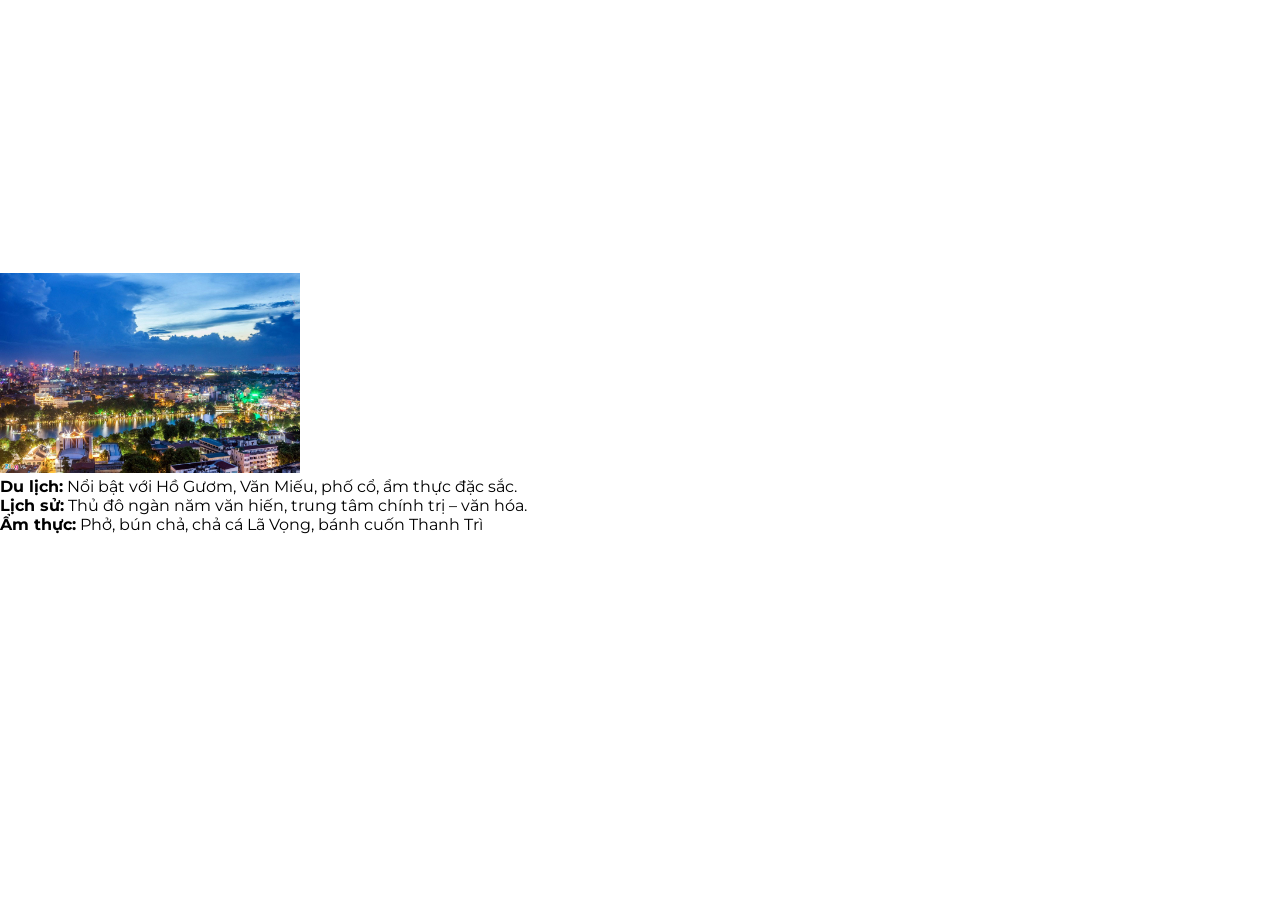
<file: hanoi.html>
<!-- hanoi.html -->
<!DOCTYPE html>
<html lang="vi">
<head>
    <meta charset="UTF-8">
    <title>Du lịch Hà Nội</title>
    <link rel="stylesheet" href="style.css">
</head>
<body>
    <h1>Khám phá Hà Nội</h1>
    <img src="image/hanoi.jpg" alt="Hà Nội" style="width: 300px;">
    <p><b>Du lịch:</b> Nổi bật với Hồ Gươm, Văn Miếu, phố cổ, ẩm thực đặc sắc.</p>
    <p><b>Lịch sử:</b> Thủ đô ngàn năm văn hiến, trung tâm chính trị – văn hóa.</p>
    <p><b>Ẩm thực:</b> Phở, bún chả, chả cá Lã Vọng, bánh cuốn Thanh Trì</p>
</body>
</html>
</file>
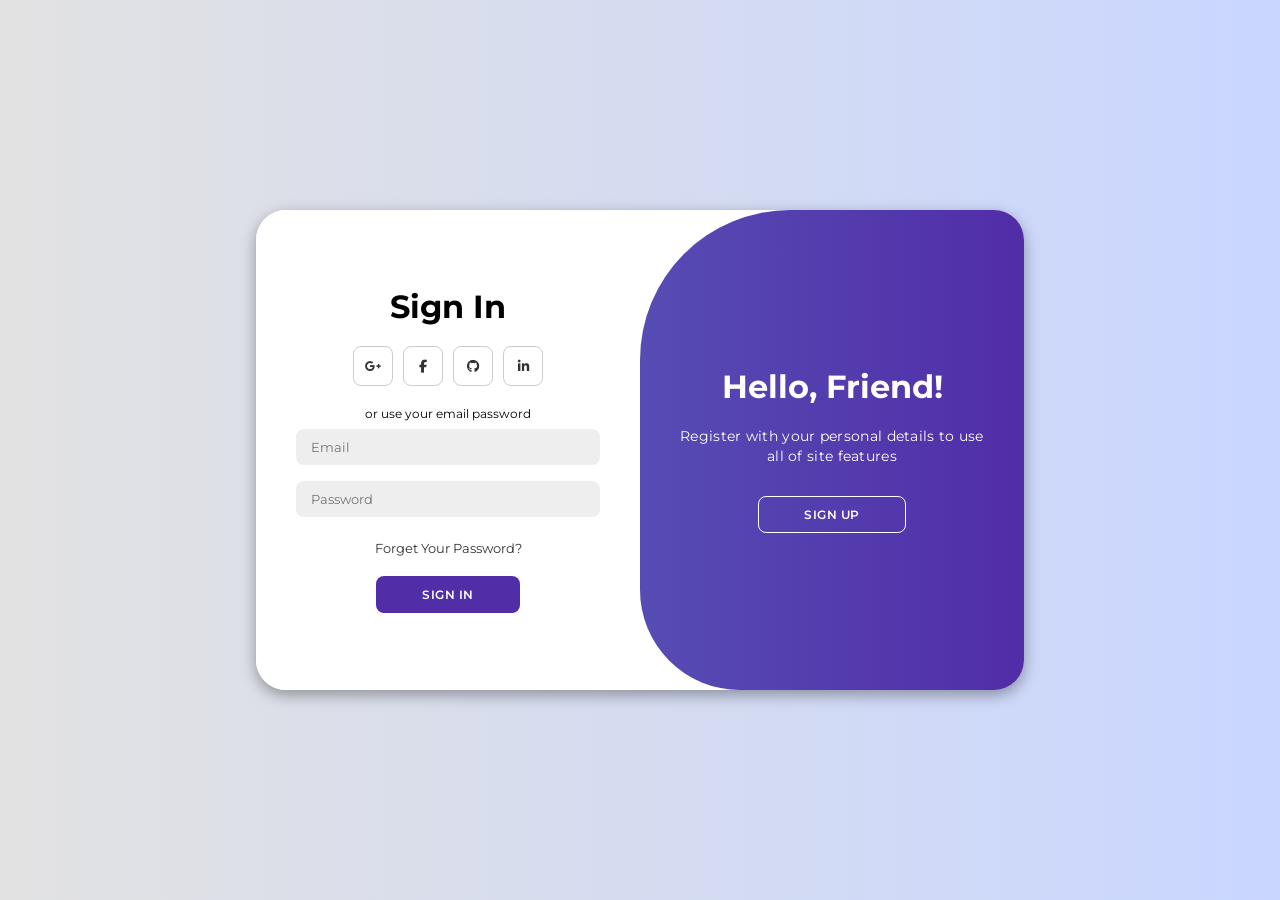
<file: signin.html>
<!DOCTYPE html>
<html lang="en">

<head>
    <meta charset="UTF-8">
    <meta name="viewport" content="width=device-width, initial-scale=1.0">
    <link rel="stylesheet" href="https://cdnjs.cloudflare.com/ajax/libs/font-awesome/6.4.2/css/all.min.css">
    <link rel="stylesheet" href="stylesignin.css">
    <title>Login </title>
</head>

<body>

    <div class="container" id="container">
        <div class="form-container sign-up">
            <form>
                <h1>Create Account</h1>
                <div class="social-icons">
                    <a href="#" class="icon"><i class="fa-brands fa-google-plus-g"></i></a>
                    <a href="#" class="icon"><i class="fa-brands fa-facebook-f"></i></a>
                    <a href="#" class="icon"><i class="fa-brands fa-github"></i></a>
                    <a href="#" class="icon"><i class="fa-brands fa-linkedin-in"></i></a>
                </div>
                <span>or use your email for registeration</span>
                <input type="text" placeholder="Name">
                <input type="email" placeholder="Email">
                <input type="password" placeholder="Password">
                <button>Sign Up</button>
            </form>
        </div>
        <div class="form-container sign-in">
            <form>
                <h1>Sign In</h1>
                <div class="social-icons">
                    <a href="#" class="icon"><i class="fa-brands fa-google-plus-g"></i></a>
                    <a href="#" class="icon"><i class="fa-brands fa-facebook-f"></i></a>
                    <a href="#" class="icon"><i class="fa-brands fa-github"></i></a>
                    <a href="#" class="icon"><i class="fa-brands fa-linkedin-in"></i></a>
                </div>
                <span>or use your email password</span>
                <input type="email" placeholder="Email">
                <input type="password" placeholder="Password">
                <a href="#">Forget Your Password?</a>
                <button>Sign In</button>
            </form>
        </div>
        <div class="toggle-container">
            <div class="toggle">
                <div class="toggle-panel toggle-left">
                    <h1>Welcome Back!</h1>
                    <p>Enter your personal details to use all of site features</p>
                    <button class="hidden" id="login">Sign In</button>
                </div>
                <div class="toggle-panel toggle-right">
                    <h1>Hello, Friend!</h1>
                    <p>Register with your personal details to use all of site features</p>
                    <button class="hidden" id="register">Sign Up</button>
                </div>
            </div>
        </div>
    </div>

    <script src="script.js"></script>
</body>

</html>
</file>
<file: style.css>
@import url('https://fonts.googleapis.com/css2?family=Montserrat:wght@300;400;500;600;700&display=swap');
*{
    margin: 0;
    padding: 0;
    box-sizing: border-box;
    font-family: 'Montserrat', sans-serif;
}

html{
    scroll-behavior: smooth;
}

body{
    width: 100%;
    background-color: #fff;
}
/*Header*/
#header{
    display: flex;
    align-items: center;
    justify-content: space-between;
    padding: 20px 80px;
    background-color:#f7f0b6;
    height: 80px;
    position: fixed;
    top: 0;
    left: 0;
    width: 100%;
    z-index: 1000;
    transition: transform 0.4s ease;
    box-shadow: none;
}

#navbar {
    z-index: 1000;
    display: flex;
    align-items: center;
    justify-content: space-between;
    width: 100%;
    margin-right: 0; 
}
.navbar-content {
    display: flex;
    align-items: center;
    justify-content: space-between;
    flex: 1;
}
#navbar ul {
    display: flex;
    align-items: center;
    list-style: none;
    padding: 0;
    margin: 0;
}

#navbar .navbar-left {
    margin: 0 50px;
    justify-content: flex-start;
    flex: 1;
}

#navbar .navbar-right {
    justify-content: flex-end;
    flex: 1;
}

#navbar .navbar-left li,
#navbar .navbar-right li {
    padding: 0 20px;
    position: relative;
}

#navbar li{
    list-style: none;
    padding: 0 20px;
    position: relative;
    
}
#navbar li a{
    text-decoration: none;
    font-size: 16px;
    font-weight: 600;
    color: #3c3002;
    transition: 0.3s ease;
}
#navbar li a:hover,
#navbar li a.active{
    color: #83883d;
}
#navbar li a.active::after,
#navbar li a:hover::after{
    content: "";
    width: 50%;
    background: #e9d58e;
    height: 2px;
    position: absolute;
    bottom: -4px;
    left: 20px;
}
.search-form {
    padding: 0 10px;
    display: flex;
    align-items: center;
    gap: 10px;
    margin: 0 20px;
}

.search-form input[type="text"] {
    padding: 6px 10px;
    border: 1px solid #ccc;
    border-radius: 10px;
    outline: none;
    font-size: 14px;
    width: 250px;
}

.search-form button {
    background-color: #f7f0b6;
    border: none;
    cursor: pointer;
    font-size: 18px;
}
/* Toggle button styling */
#toggleBtn {
    position: fixed;
    top: 10px;
    right: 10px;
    z-index: 1100;
    background-color: #444;
    color: white;
    border: none;
    padding: 5px 10px;
    border-radius: 6px;
    cursor: pointer;
    transition: background-color 0.3s;
}

#toggleBtn:hover {
    background-color: #666;
}

#header.header-hidden {
    transform: translateY(-100%);
}
@media (max-width: 768px) {
    #navbar {
        flex-direction: column;
    }

    .navbar-content {
        flex-direction: column;
        align-items: flex-start;
    }

    .search-form input[type="text"] {
        width: 100%;
    }

    #toggleBtn {
        top: 90px;
    }
}
/* Hero */
#introVideo {
    position: absolute;
    top: 0;
    left: 0;
    width: 100vw;
    height: 100vh;
    object-fit: cover;
    z-index: -1;
}
#hero {
    position: relative;
    width: 100%;
    height: 100vh;
    display: flex;
    align-items: center;
    justify-content: center;
    text-align: center;
}

h1{  
    font-family: Arial, Helvetica, sans-serif;
    transform: translate(-170px,0px);
    margin-left: 380px;   
    color:#5757a4 ;
    font-size: 100px;
    text-align: center;
    font-size: 235px;
    white-space: nowrap; /* Ngăn chữ bị xuống dòng */ 
    mix-blend-mode: screen;
}

/* Main */
.container-map {
    background-image: url(image/Canh-dep-nhu-mo-thien-nhien-Viet-Nam-Cao-Bang.jpg);
    display: flex;
    justify-content: flex-start; /* Đẩy sát phải */
    width: 100%;
}
svg path {
    fill: #e02424 !important; /* Màu mặc định */
    transition: fill 0.3s;
}

svg path:hover {
    fill: rgb(29, 249, 0) !important; /* Màu khi hover */
    cursor: pointer;
}
#province-info {
    position: fixed; /* Hoặc absolute nếu bạn muốn theo SVG */
    top: 100px;       /* điều chỉnh tùy ý */
    left: 500px;      /* điều chỉnh tùy ý dựa vào vị trí bản đồ */
    
}
#province-info {
    position: absolute;
    z-index: 10;
    display: none;
    background: white;
    border: 1px solid #ccc;
    border-radius: 16px;
    padding: 24px;
    width: 800px;
    height: 480px;
    box-shadow: 0 8px 30px rgba(0, 0, 0, 0.2);
    box-sizing: border-box;
    font-family: "Segoe UI", sans-serif;
}

#province-info .close-btn {
    position: absolute;
    top: 14px;
    right: 20px;
    background: transparent;
    border: none;
    font-size: 28px;
    cursor: pointer;
    color: #888;
    transition: color 0.2s;
}
#province-info .close-btn:hover {
    color: #333;
}

#province-info .info-content {
    display: flex;
    flex-direction: row;
    gap: 30px;
    height: 100%;
}

#province-info .image img {
    width: 400px;
    height: 100%;
    object-fit: cover;
    border-radius: 14px;
}

#province-info .text {
    flex: 1;
    overflow-y: auto;
}

#province-info .text h4 {
    margin-top: 0;
    font-size: 42px;
    color: #d62828; /* màu đỏ nổi bật */
    margin-bottom: 20px;
    font-weight: 900;
    text-shadow: 1px 1px 1px #ccc;
}

#province-info .text p {
    font-size: 18px;
    line-height: 1.8;
    color: #333;
    margin-bottom: 12px;
}

#province-info .text p strong {
    color: #000;
}

/* Feature */
#feature{
    display: flex;
    flex-direction: column;
    align-items: center;
    justify-content: center;
    text-emphasis: center;
    background-color: #fffcdd;
}
.container{
    width: 100%;
    display: flex;
    flex-wrap: wrap;
    justify-content: center;
    gap: 10px;
    transition: 0.3s;
}
.container li{
    flex: 1 1 300px;
    border-radius: 5px;
    border: 1px solid #000000;
    overflow: hidden;
    cursor: pointer;
    transition: transform 0.3s ease, box-shadow 0.3s ease;
}
.container li:hover {
    transform: scale(1.05);
    box-shadow: 0px 10px 20px rgba(0, 0, 0, 1);
}
.container li img{
    width: 100%;
    height: 200px;
    object-fit: cover;
}
.container li .contain{
    padding: 15px;
    text-align: center;
}
.container li .contain p {
    font-size: 13px;
    color: #444;
    line-height: 1.6;
    font-weight: 500;
    font-family: 'Montserrat', Arial, sans-serif;
    margin-bottom: 0;
}

/* Footer */
.footer{     
    background-color: rgb(252, 255, 192);
    padding: 20px 0;
    text-align: center;
    width: 100%;
    display: flex;
    justify-content: center;
    flex-wrap: wrap;
    max-width: 1600px;
    margin: auto;
    
}
.footer ul{
    list-style: none;
    padding: 0;
    margin: 10px 20px;
    min-width: 150px;
}
.footer ul  li{
    margin: 10px 50px;
    font-size: 14px;
    
}
.footer ul li a{
    text-decoration: none;
    color: #333;
}
.footer #contact{
    font-weight: bold;
    text-align: left;
}
</file>
<file: stylesignin.css>
@import url('https://fonts.googleapis.com/css2?family=Montserrat:wght@300;400;500;600;700&display=swap');

*{
    margin: 0;
    padding: 0;
    box-sizing: border-box;
    font-family: 'Montserrat', sans-serif;
}

body{
    background-color: #c9d6ff;
    background: linear-gradient(to right, #e2e2e2, #c9d6ff);
    display: flex;
    align-items: center;
    justify-content: center;
    flex-direction: column;
    height: 100vh;
}

.container{
    background-color: #fff;
    border-radius: 30px;
    box-shadow: 0 5px 15px rgba(0, 0, 0, 0.35);
    position: relative;
    overflow: hidden;
    width: 768px;
    max-width: 100%;
    min-height: 480px;
}

.container p{
    font-size: 14px;
    line-height: 20px;
    letter-spacing: 0.3px;
    margin: 20px 0;
}

.container span{
    font-size: 12px;
}

.container a{
    color: #333;
    font-size: 13px;
    text-decoration: none;
    margin: 15px 0 10px;
}

.container button{
    background-color: #512da8;
    color: #fff;
    font-size: 12px;
    padding: 10px 45px;
    border: 1px solid transparent;
    border-radius: 8px;
    font-weight: 600;
    letter-spacing: 0.5px;
    text-transform: uppercase;
    margin-top: 10px;
    cursor: pointer;
}

.container button.hidden{
    background-color: transparent;
    border-color: #fff;
}

.container form{
    background-color: #fff;
    display: flex;
    align-items: center;
    justify-content: center;
    flex-direction: column;
    padding: 0 40px;
    height: 100%;
}

.container input{
    background-color: #eee;
    border: none;
    margin: 8px 0;
    padding: 10px 15px;
    font-size: 13px;
    border-radius: 8px;
    width: 100%;
    outline: none;
}

.form-container{
    position: absolute;
    top: 0;
    height: 100%;
    transition: all 0.6s ease-in-out;
}

.sign-in{
    left: 0;
    width: 50%;
    z-index: 2;
}

.container.active .sign-in{
    transform: translateX(100%);
}

.sign-up{
    left: 0;
    width: 50%;
    opacity: 0;
    z-index: 1;
}

.container.active .sign-up{
    transform: translateX(100%);
    opacity: 1;
    z-index: 5;
    animation: move 0.6s;
}

@keyframes move{
    0%, 49.99%{
        opacity: 0;
        z-index: 1;
    }
    50%, 100%{
        opacity: 1;
        z-index: 5;
    }
}

.social-icons{
    margin: 20px 0;
}

.social-icons a{
    border: 1px solid #ccc;
    border-radius: 20%;
    display: inline-flex;
    justify-content: center;
    align-items: center;
    margin: 0 3px;
    width: 40px;
    height: 40px;
}

.toggle-container{
    position: absolute;
    top: 0;
    left: 50%;
    width: 50%;
    height: 100%;
    overflow: hidden;
    transition: all 0.6s ease-in-out;
    border-radius: 150px 0 0 100px;
    z-index: 1000;
}

.container.active .toggle-container{
    transform: translateX(-100%);
    border-radius: 0 150px 100px 0;
}

.toggle{
    background-color: #512da8;
    height: 100%;
    background: linear-gradient(to right, #5c6bc0, #512da8);
    color: #fff;
    position: relative;
    left: -100%;
    height: 100%;
    width: 200%;
    transform: translateX(0);
    transition: all 0.6s ease-in-out;
}

.container.active .toggle{
    transform: translateX(50%);
}

.toggle-panel{
    position: absolute;
    width: 50%;
    height: 100%;
    display: flex;
    align-items: center;
    justify-content: center;
    flex-direction: column;
    padding: 0 30px;
    text-align: center;
    top: 0;
    transform: translateX(0);
    transition: all 0.6s ease-in-out;
}

.toggle-left{
    transform: translateX(-200%);
}

.container.active .toggle-left{
    transform: translateX(0);
}

.toggle-right{
    right: 0;
    transform: translateX(0);
}

.container.active .toggle-right{
    transform: translateX(200%);
}
</file>
